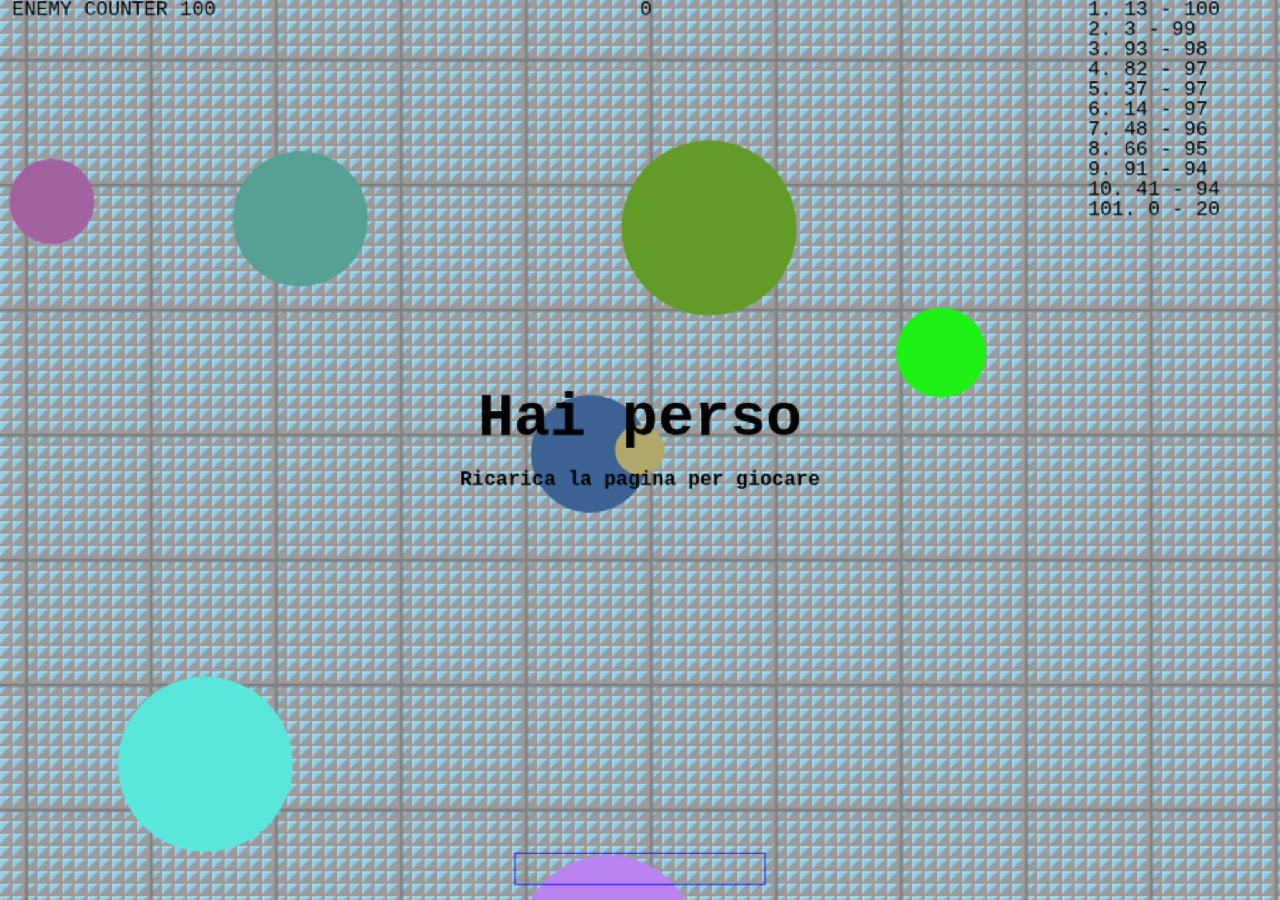
<file: index.html>
<!DOCTYPE html>
<html lang="en">
<head>
    <meta charset="UTF-8">
    <title>Bubble Battle</title>
    <link rel="stylesheet" type="text/css" href="design.css">
    <!--<script src="https://ajax.googleapis.com/ajax/libs/jquery/3.2.1/jquery.min.js"></script>-->
    <script src="js/jquery.min.js"></script>
    <script src="js/utils.js"></script>
    <script src="js/background.js"></script>
    <script src="js/gameui.js"></script>
    <script src="js/shieldpoint.js"></script>
    <script src="js/shield.js"></script>
    <script src="js/bubble.js"></script>
    <script src="js/userbubble.js"></script>
    <script src="js/enemybubble.js"></script>
    <script src="js/game.js"></script>
    <script src="js/start.js"></script>
</head>
<body>
<div id="content">
    <canvas id="uiCanvas" width="1280" height="720"></canvas>
    <canvas id="bbCanvas" width="1280" height="720"></canvas>
</div>
</body>
</html>
</file>
<file: design.css>
body {
    background-color: #9b9b9b;
}

html, body {
    width: 100%;
    height: 100%;
    margin: 0;
    overflow: hidden;
}

#content {
    position: relative;
}

#bbCanvas,
#uiCanvas {
    position: absolute;
    margin: 0;
    cursor: default;
}

#bbCanvas {
    z-index: 1;
}

#uiCanvas {
    z-index: 2;
}
</file>
